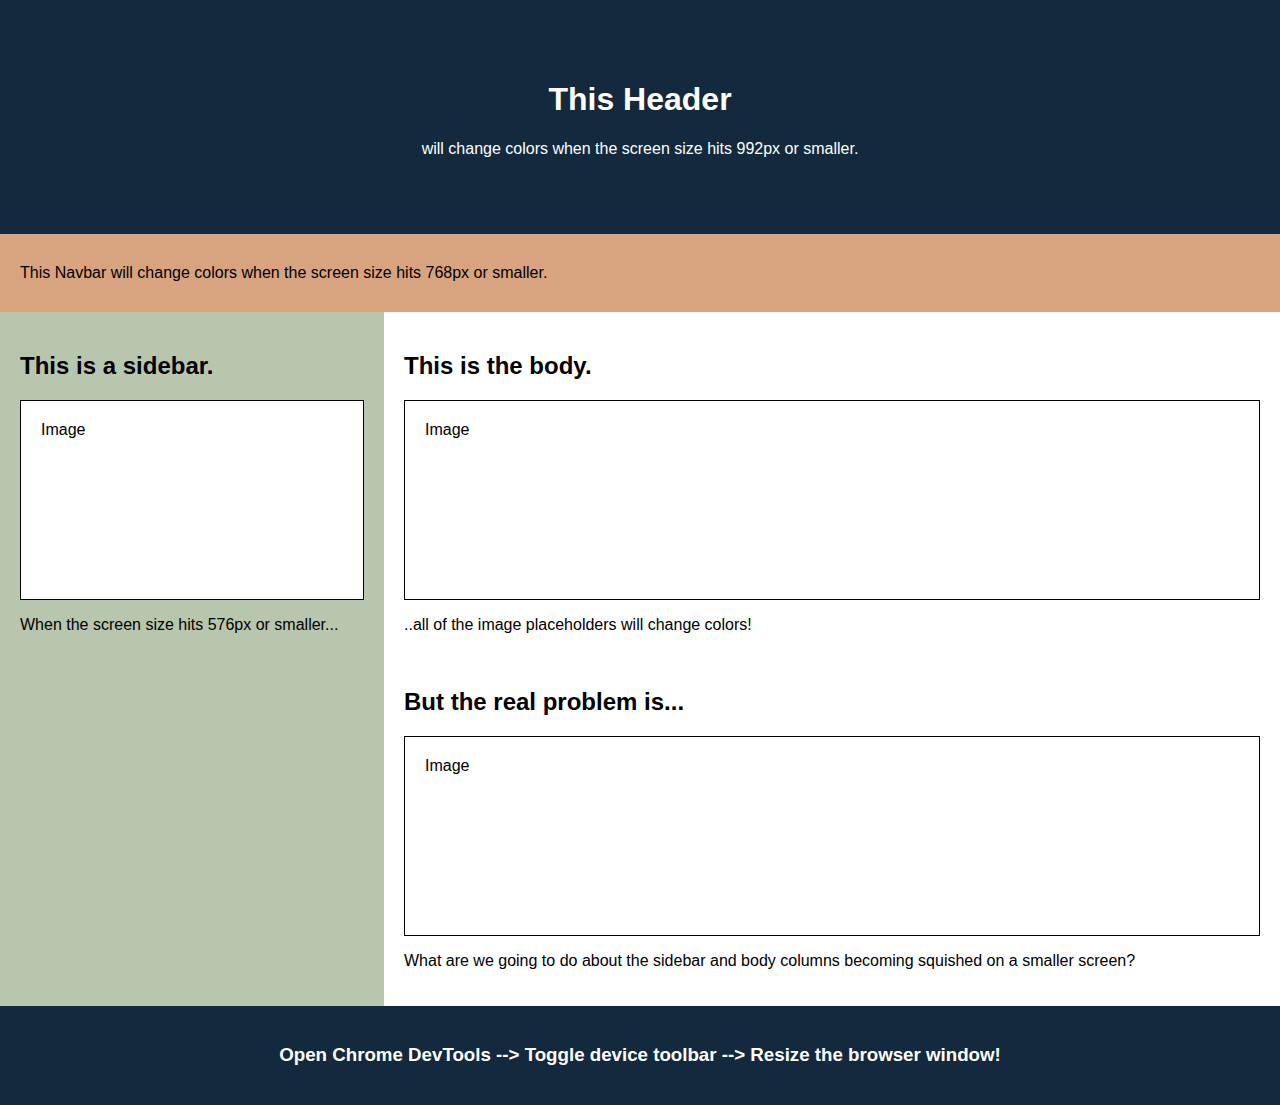
<file: in-class-activities/01-Ins_Media-Query-Screen copy/index.html>
<!DOCTYPE html>
<html>
  <head>
    <title>Media Query for Screen</title>
    <meta charset="UTF-8" />
    <meta name="viewport" content="width=device-width, initial-scale=1" />
    <link rel="stylesheet" type="text/css" href="./assets/css/style.css" />
  </head>
  <body>
    <!-- Header -->
    <header>
      <h1>This Header</h1>
      <p>will change colors when the screen size hits 992px or smaller.</p>
    </header>

    <!-- Navbar -->
    <nav>
      <p>
        This Navbar will change colors when the screen size hits 768px or
        smaller.
      </p>
    </nav>

    <!-- Body -->
    <main>
      <aside>
        <h2>This is a sidebar.</h2>
        <div class="sample-img">Image</div>
        <p>When the screen size hits 576px or smaller...</p>
      </aside>

      <section>
        <h2>This is the body.</h2>
        <div class="sample-img">Image</div>
        <p>..all of the image placeholders will change colors!</p>
        <br />
        <h2>But the real problem is...</h2>
        <div class="sample-img">Image</div>
        <p>
          What are we going to do about the sidebar and body columns becoming
          squished on a smaller screen?
        </p>
      </section>
    </main>

    <!-- Footer -->
    <footer>
      <h3>
        Open Chrome DevTools --> Toggle device toolbar --> Resize the browser
        window!
      </h3>
    </footer>
  </body>
</html>
</file>
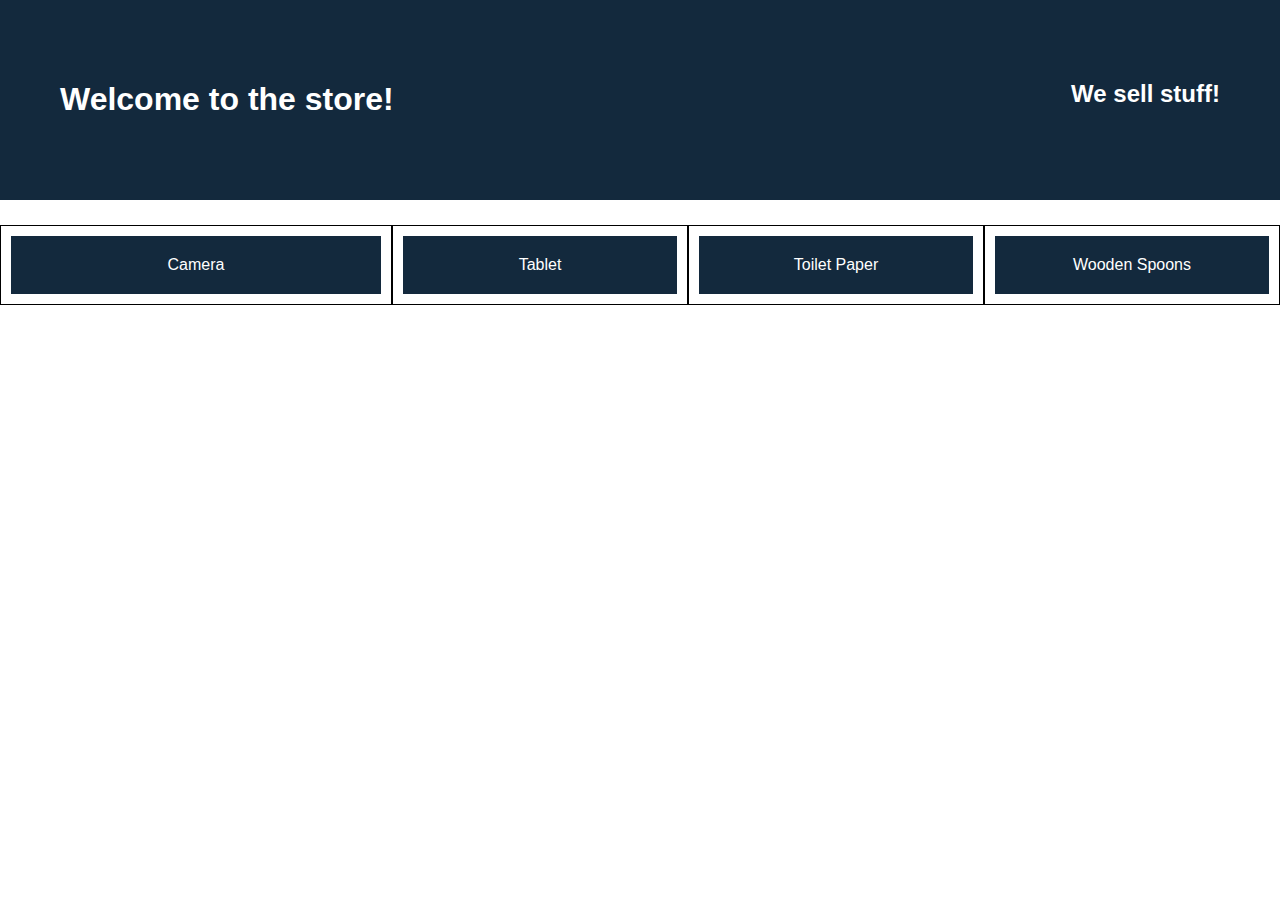
<file: in-class-activities/03-Ins_Flexbox-Layout/index.html>
<!DOCTYPE html>
<html lang="en">

  <head>
    <title>Flexbox</title>
    <meta charset="UTF-8" />
    <meta name="viewport" content="width=device-width, initial-scale=1" />
    <link rel="stylesheet" type="text/css" href="./assets/css/style.css" />
  </head>

  <body>
    <header class="main-header">
      <h1>Welcome to the store!</h1>
      <h2>We sell stuff!</h2>
    </header>

    <main>
      <section class="card camera">
        <header>Camera</header>
      </section>
      <section class="card">
        <header>Tablet</header>
      </section>
      <section class="card">
        <header>Toilet Paper</header>
      </section>
      <section class="card">
        <header>Wooden Spoons</header>
      </section>
    </main>
  </body>

</html>
</file>
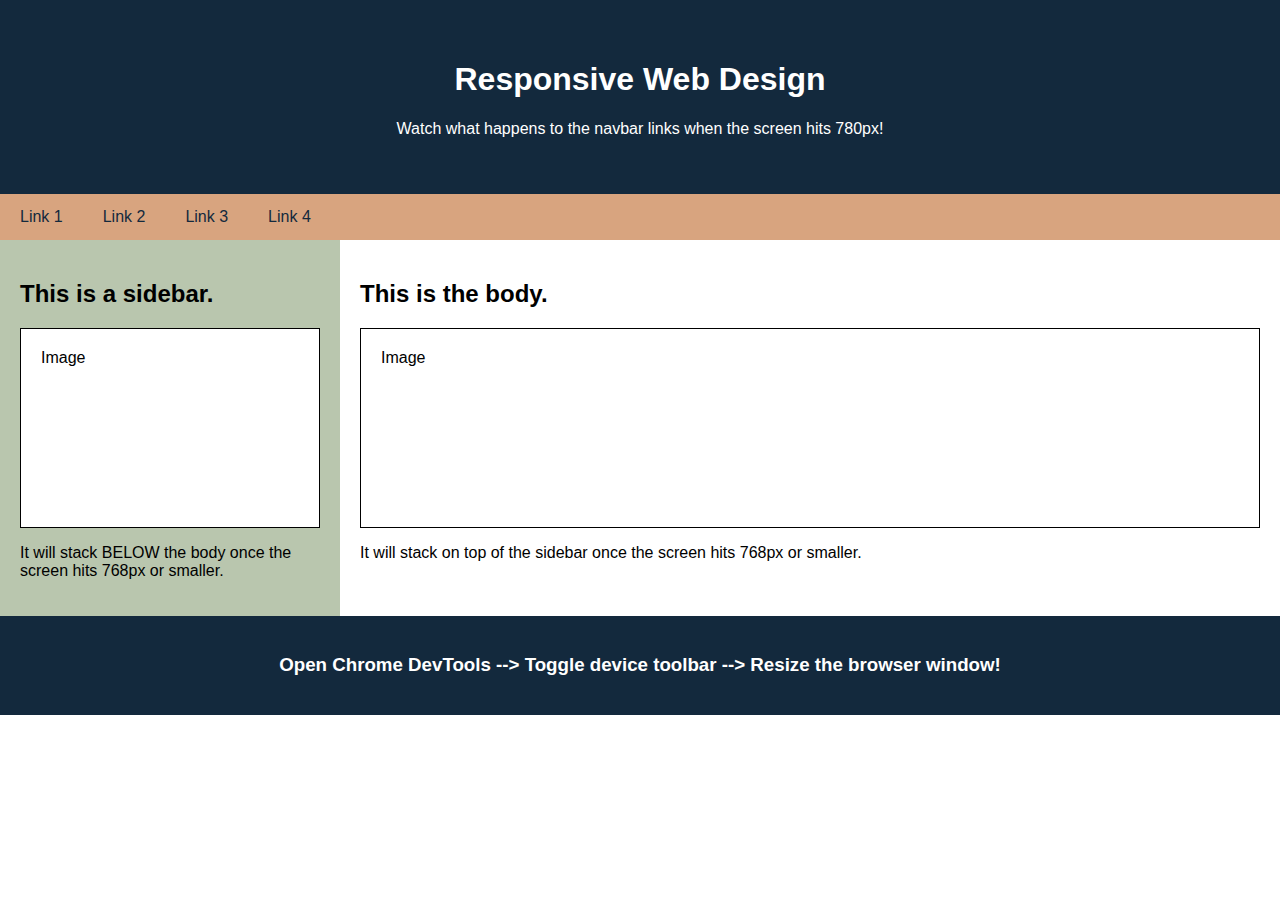
<file: in-class-activities/05-Ins_Responsive-Design/index.html>
<!DOCTYPE html>
<html>
  <head>
    <title>Responsive Web Design</title>
    <meta charset="UTF-8" />
    <meta name="viewport" content="width=device-width, initial-scale=1" />
    <link rel="stylesheet" type="text/css" href="./assets/css/style.css" />
  </head>
  <body>
    <header>
      <h1>Responsive Web Design</h1>
      <p>Watch what happens to the navbar links when the screen hits 780px!</p>
    </header>

    <nav>
      <a href="#">Link 1</a>
      <a href="#">Link 2</a>
      <a href="#">Link 3</a>
      <a href="#">Link 4</a>
    </nav>

    <main>
      <aside>
        <h2>This is a sidebar.</h2>
        <div class="sample-img">Image</div>
        <p>
          It will stack BELOW the body once the screen hits 768px or smaller.
        </p>
      </aside>

      <section>
        <h2>This is the body.</h2>
        <div class="sample-img">Image</div>
        <p>
          It will stack on top of the sidebar once the screen hits 768px or
          smaller.
        </p>
      </section>
    </main>

    <footer>
      <h3>
        Open Chrome DevTools --> Toggle device toolbar --> Resize the browser
        window!
      </h3>
    </footer>
  </body>
</html>
</file>
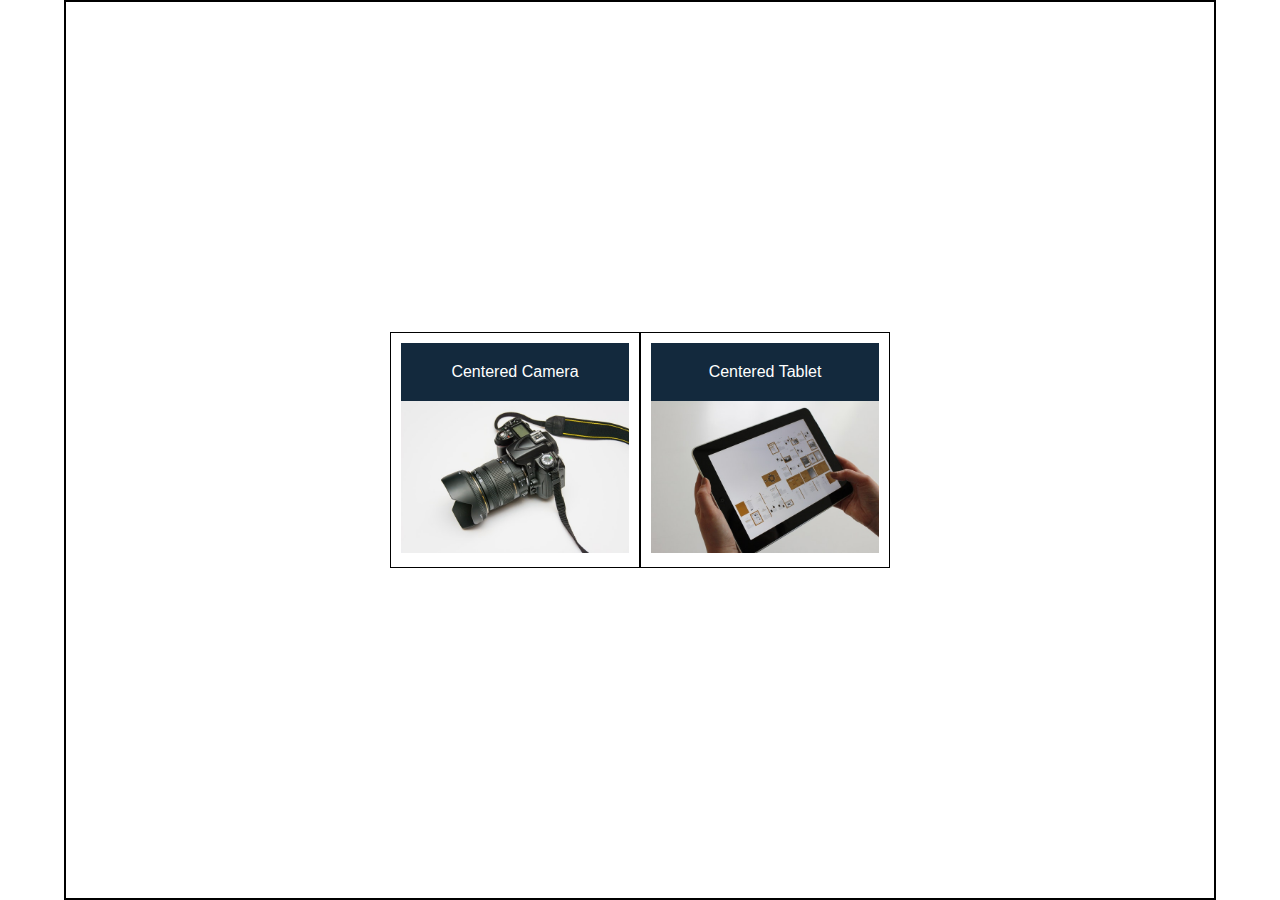
<file: in-class-activities/07-Ins_Flexbox-Placement/index.html>
<!DOCTYPE html>
<html lang="en">

  <head>
    <title>Flexbox Alignment</title>
    <meta charset="UTF-8" />
    <meta name="viewport" content="width=device-width, initial-scale=1" />
    <link rel="stylesheet" type="text/css" href="./assets/css/style.css" />
  </head>

  <body>
    <div class="products">
      <section class="card">
        <header>Centered Camera</header>
        <img src="./assets/images/camera.jpg" alt="camera" />
      </section>
      <section class="card">
        <header>Centered Tablet</header>
        <img src="./assets/images/tablet.jpg" alt="tablet" />
      </section>
    </div>
  </body>

</html>
</file>
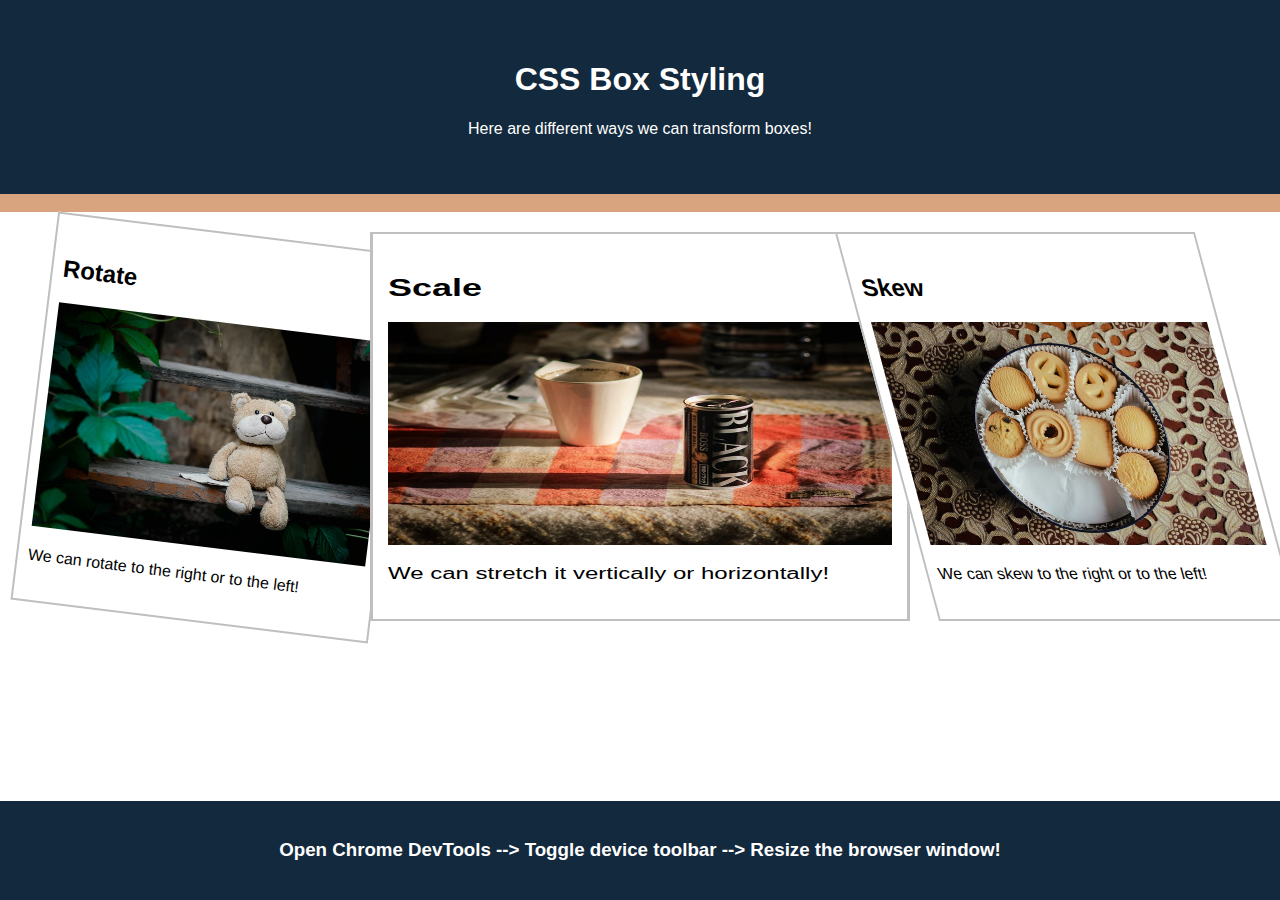
<file: in-class-activities/09-Ins_Box-Styling/index.html>
<!DOCTYPE html>
<html>
  <head>
    <title>CSS Box Styling</title>
    <meta charset="UTF-8" />
    <meta name="viewport" content="width=device-width, initial-scale=1" />
    <link rel="stylesheet" type="text/css" href="./assets/css/style.css" />
  </head>
  <body>
    <header>
      <h1>CSS Box Styling</h1>
      <p>Here are different ways we can transform boxes!</p>
    </header>

    <nav><br /></nav>

    <main>
      <section>
        <div class="photo rotate">
          <h2>Rotate</h2>
          <img
            src="assets/images/teddy-bear.jpg"
            alt="teddy bear rotated to the right"
          />
          <p>
            We can rotate to the right or to the left!
          </p>
        </div>
      </section>

      <section>
        <div class="photo scale">
          <h2>Scale</h2>
          <img
            src="assets/images/canned-coffee.jpg"
            alt="canned coffee stretched horizontally"
          />
          <p>
            We can stretch it vertically or horizontally!
          </p>
        </div>
      </section>

      <section>
        <div class="photo skew">
          <h2>Skew</h2>
          <img
            src="assets/images/cookie-tin.jpg"
            alt="cookie tin skewed to the left"
          />
          <p>
            We can skew to the right or to the left!
          </p>
        </div>
      </section>
    </main>

    <footer>
      <h3>
        Open Chrome DevTools --> Toggle device toolbar --> Resize the browser
        window!
      </h3>
    </footer>
  </body>
</html>
</file>
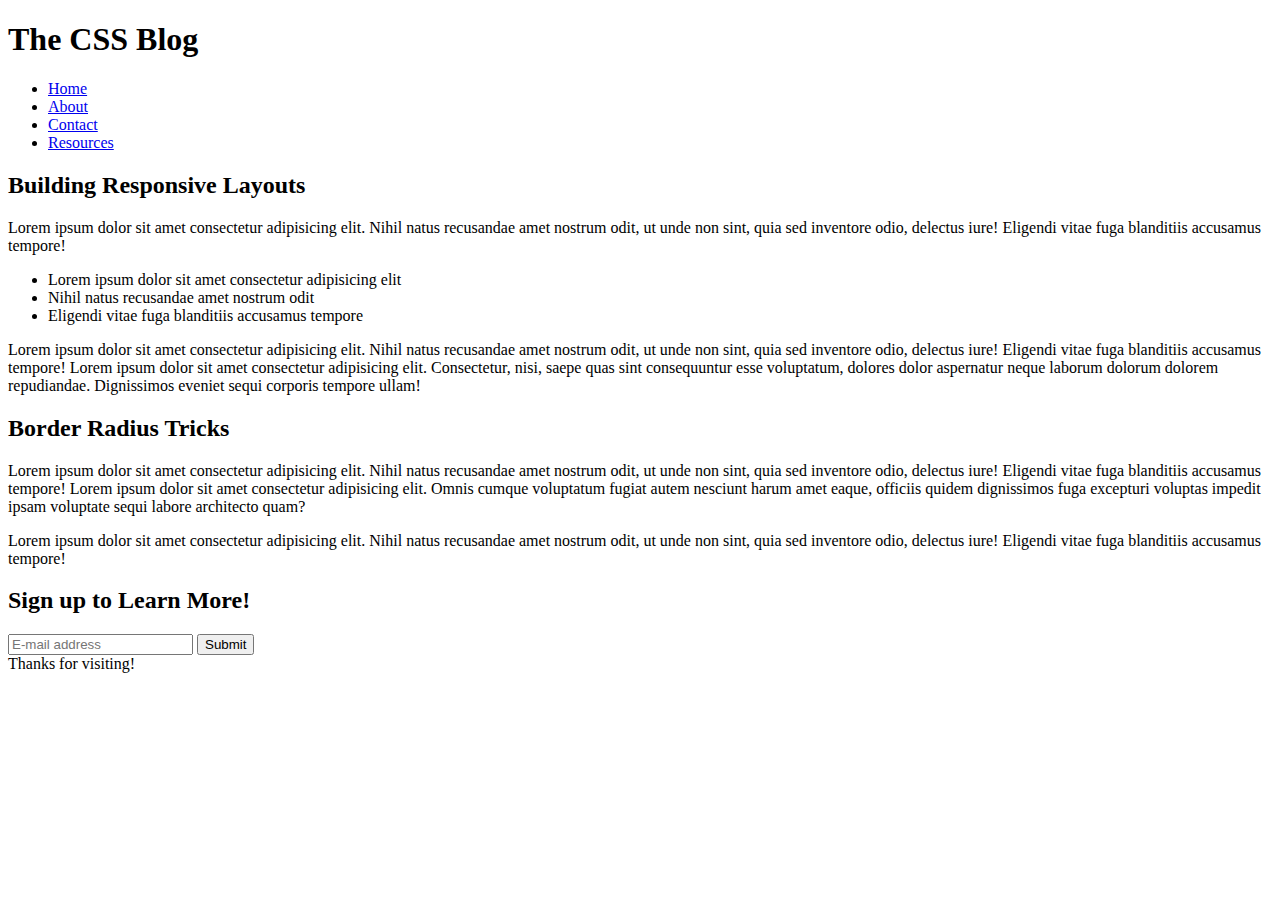
<file: in-class-activities/11-Ins_CSS-Resets/index.html>
<!DOCTYPE html>
<html lang="en">

<head>
  <meta charset="UTF-8" />
  <meta name="viewport" content="width=device-width, initial-scale=1.0" />
  <title>CSS Resets</title>
  <!-- <link rel="stylesheet" href="./assets/css/reset.css" /> -->
</head>

<body>
  <header>
    <h1>The CSS Blog</h1>
    <nav>
      <ul>
        <li><a href="#">Home</a></li>
        <li><a href="#">About</a></li>
        <li><a href="#">Contact</a></li>
        <li><a href="#">Resources</a></li>
      </ul>
    </nav>
  </header>

  <main>
    <section>
      <article>
        <h2>Building Responsive Layouts</h2>
        <div>
          <p>Lorem ipsum dolor sit amet consectetur adipisicing elit. Nihil natus recusandae amet nostrum odit, ut unde non sint, quia sed inventore odio, delectus iure! Eligendi vitae fuga blanditiis accusamus tempore!</p>
          <ul>
            <li>Lorem ipsum dolor sit amet consectetur adipisicing elit</li>
            <li>Nihil natus recusandae amet nostrum odit</li>
            <li>Eligendi vitae fuga blanditiis accusamus tempore</li>
          </ul>
          <p>Lorem ipsum dolor sit amet consectetur adipisicing elit. Nihil natus recusandae amet nostrum odit, ut unde non sint, quia sed inventore odio, delectus iure! Eligendi vitae fuga blanditiis accusamus tempore! Lorem ipsum dolor sit amet consectetur adipisicing elit. Consectetur, nisi, saepe quas sint consequuntur esse voluptatum, dolores dolor aspernatur neque laborum dolorum dolorem repudiandae. Dignissimos eveniet sequi corporis tempore ullam!</p>
        </div>
      </article>
      <article>
        <h2>Border Radius Tricks</h2>
        <div>
          <p>Lorem ipsum dolor sit amet consectetur adipisicing elit. Nihil natus recusandae amet nostrum odit, ut unde non sint, quia sed inventore odio, delectus iure! Eligendi vitae fuga blanditiis accusamus tempore! Lorem ipsum dolor sit amet consectetur adipisicing elit. Omnis cumque voluptatum fugiat autem nesciunt harum amet eaque, officiis quidem dignissimos fuga excepturi voluptas impedit ipsam voluptate sequi labore architecto quam?</p>
          <p>Lorem ipsum dolor sit amet consectetur adipisicing elit. Nihil natus recusandae amet nostrum odit, ut unde non sint, quia sed inventore odio, delectus iure! Eligendi vitae fuga blanditiis accusamus tempore!</p>
        </div>
      </article>
    </section>
    <aside>
      <h2>Sign up to Learn More!</h2>
      <form>
        <input type="text" placeholder="E-mail address" />
        <button>Submit</button>
      </form>
    </aside>
  </main>

  <footer>
    <span>Thanks for visiting!</span>
  </footer>
</body>

</html>
</file>
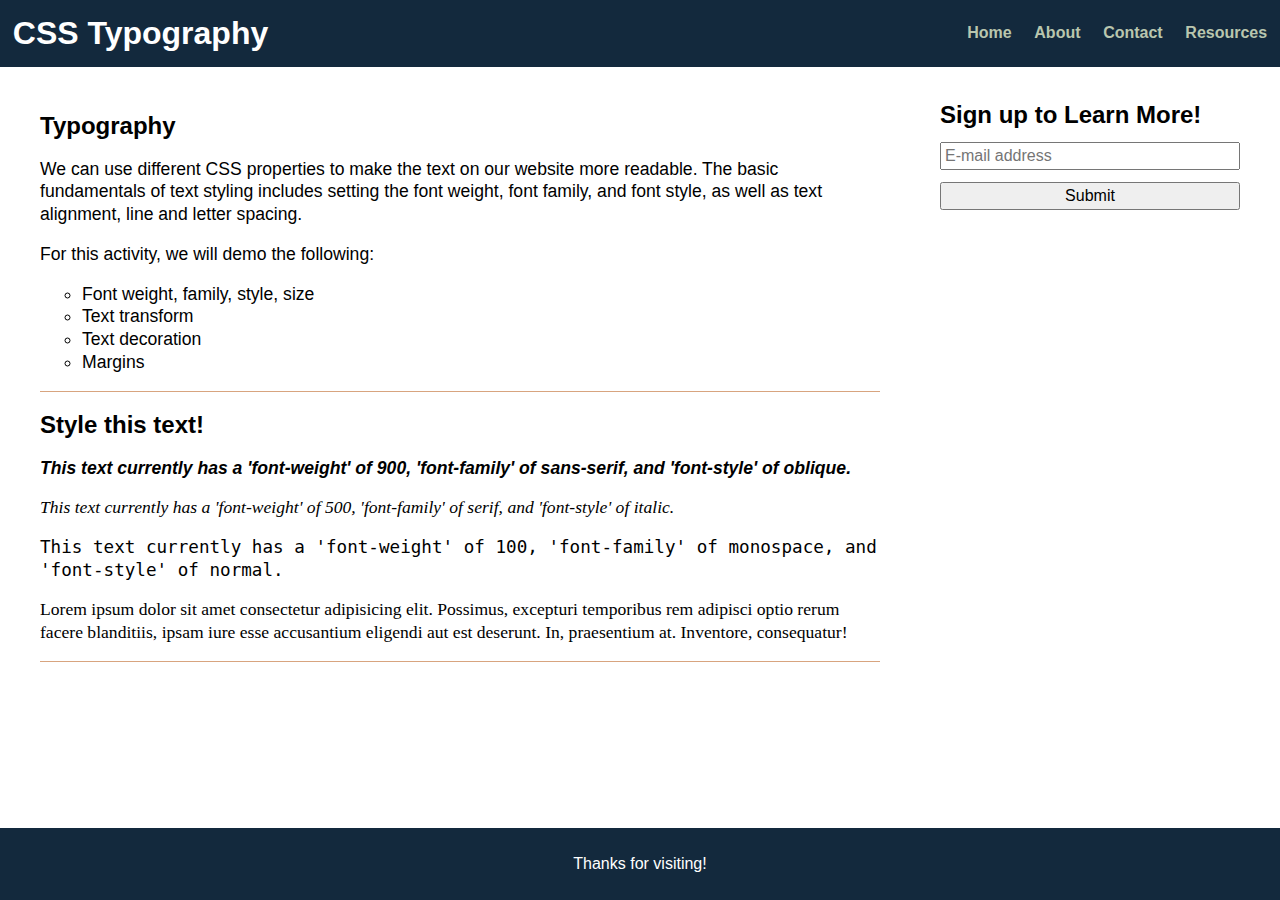
<file: in-class-activities/13-Ins_Typography/index.html>
<!DOCTYPE html>
<html lang="en">
  <head>
    <meta charset="UTF-8" />
    <meta name="viewport" content="width=device-width, initial-scale=1.0" />
    <title>CSS Typography</title>
    <link rel="stylesheet" href="./assets/css/reset.css" />
    <link rel="stylesheet" href="./assets/css/style.css" />
  </head>

  <body>
    <header>
      <h1>CSS Typography</h1>
      <nav>
        <ul>
          <li><a href="#">Home</a></li>
          <li><a href="#">About</a></li>
          <li><a href="#">Contact</a></li>
          <li><a href="#">Resources</a></li>
        </ul>
      </nav>
    </header>

    <main>
      <section>
        <article>
          <h2>Typography</h2>
          <div>
            <p>
              We can use different CSS properties to make the text on our
              website more readable. The basic fundamentals of text styling
              includes setting the font weight, font family, and font style, as
              well as text alignment, line and letter spacing.
            </p>
            <p>For this activity, we will demo the following:</p>
            <ul>
              <li>Font weight, family, style, size</li>
              <li>Text transform</li>
              <li>Text decoration</li>
              <li>Margins</li>
            </ul>
          </div>
        </article>
        <article>
          <h2>Style this text!</h2>
          <div>
            <p class="one">
              This text currently has a 'font-weight' of 900, 'font-family' of
              sans-serif, and 'font-style' of oblique.
            </p>
            <p class="two">
              This text currently has a 'font-weight' of 500, 'font-family' of
              serif, and 'font-style' of italic.
            </p>
            <p class="three">
              This text currently has a 'font-weight' of 100, 'font-family' of
              monospace, and 'font-style' of normal.
            </p>
            <p class="four">
              Lorem ipsum dolor sit amet consectetur adipisicing elit. Possimus,
              excepturi temporibus rem adipisci optio rerum facere blanditiis,
              ipsam iure esse accusantium eligendi aut est deserunt. In,
              praesentium at. Inventore, consequatur!
            </p>
          </div>
        </article>
      </section>
      <aside>
        <h2>Sign up to Learn More!</h2>
        <form>
          <input type="text" placeholder="E-mail address" />
          <button>Submit</button>
        </form>
      </aside>
    </main>

    <footer>
      <span>Thanks for visiting!</span>
    </footer>
  </body>
</html>
</file>
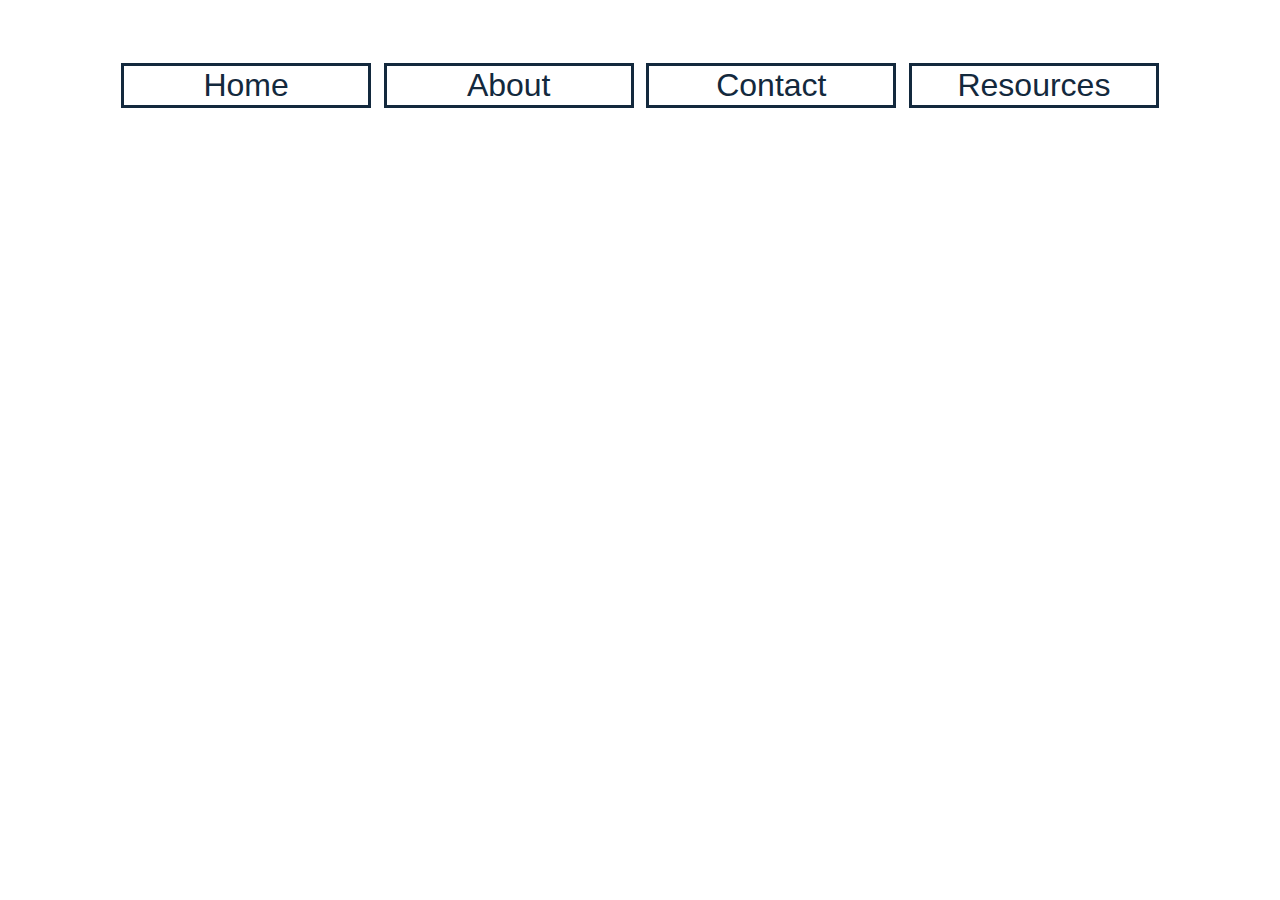
<file: in-class-activities/15-Ins_Pseudo-Classes/index.html>
<!DOCTYPE html>
<html lang="en">

<head>
  <meta charset="UTF-8" />
  <meta name="viewport" content="width=device-width, initial-scale=1.0" />
  <title>CSS Pseudo-Classes</title>
  <link rel="stylesheet" href="./assets/css/style.css" />
</head>

<body>
  <nav>
    <button>Home</button>
    <button>About</button>
    <button>Contact</button>
    <button>Resources</button>
  </nav>
</body>

</html>
</file>
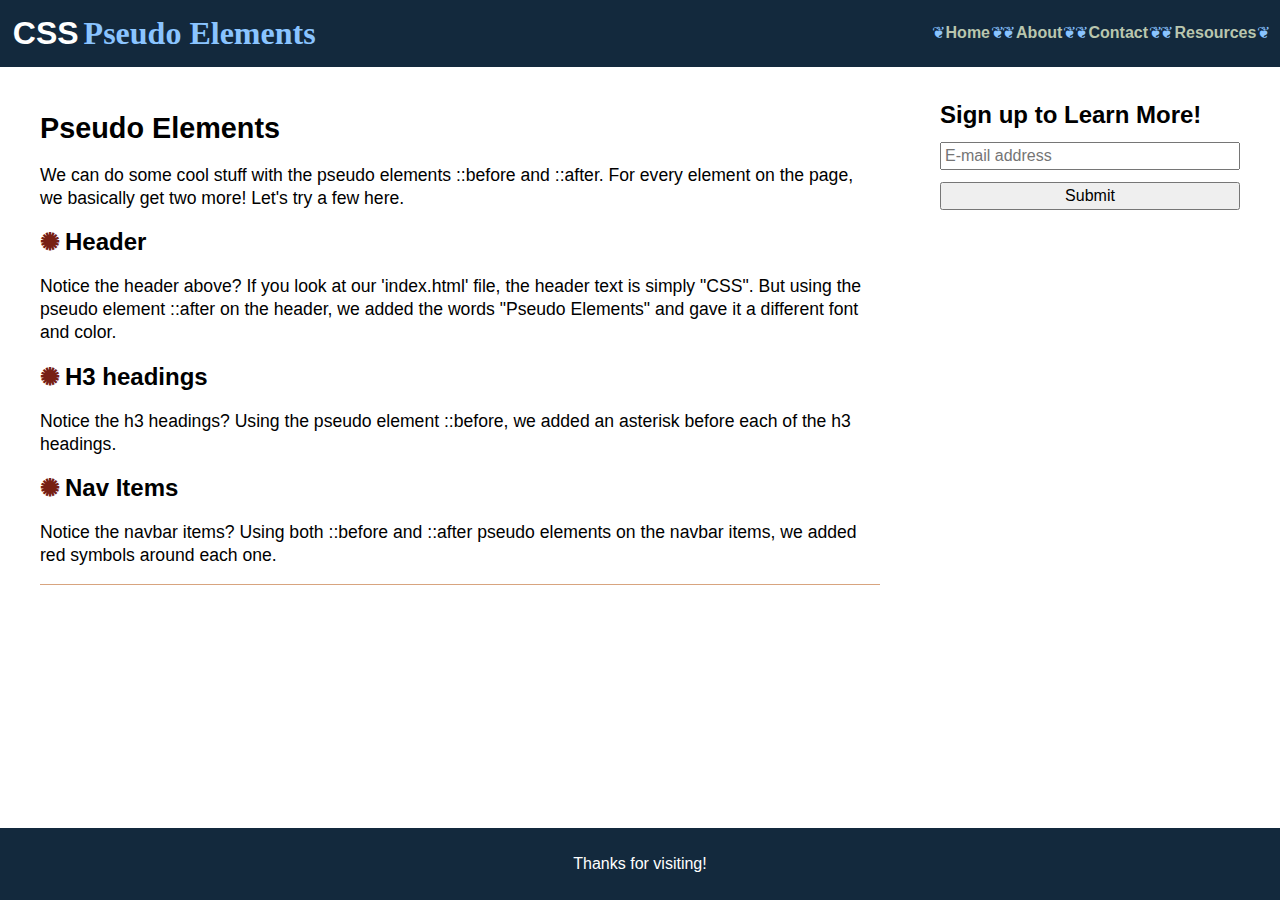
<file: in-class-activities/17-Ins_Pseudo-Elements/index.html>
<!DOCTYPE html>
<html lang="en">
  <head>
    <meta charset="UTF-8" />
    <meta name="viewport" content="width=device-width, initial-scale=1.0" />
    <title>CSS Pseudo Elements</title>
    <link rel="stylesheet" href="./assets/css/reset.css" />
    <link rel="stylesheet" href="./assets/css/style.css" />
  </head>

  <body>
    <header>
      <h1>CSS</h1>
      <nav>
        <ul>
          <li><a href="#">Home</a></li>
          <li><a href="#">About</a></li>
          <li><a href="#">Contact</a></li>
          <li><a href="#">Resources</a></li>
        </ul>
      </nav>
    </header>

    <main>
      <section>
        <article>
          <h2>Pseudo Elements</h2>
          <div>
            <p>
              We can do some cool stuff with the pseudo elements ::before and
              ::after. For every element on the page, we basically get two more!
              Let's try a few here.
            </p>
            <h3>Header</h3>
            <p>
              Notice the header above? If you look at our 'index.html' file, the
              header text is simply "CSS". But using the pseudo element ::after
              on the header, we added the words "Pseudo Elements" and gave it a
              different font and color.
            </p>
            <h3>H3 headings</h3>
            <p>
              Notice the h3 headings? Using the pseudo element ::before, we added
              an asterisk before each of the h3 headings.
            </p>
            <h3>Nav Items</h3>
            <p>
              Notice the navbar items? Using both ::before and ::after pseudo
              elements on the navbar items, we added red symbols around each
              one.
            </p>
          </div>
        </article>
      </section>
      <aside>
        <h2>Sign up to Learn More!</h2>
        <form>
          <input type="text" placeholder="E-mail address" />
          <button>Submit</button>
        </form>
      </aside>
    </main>

    <footer>
      <span>Thanks for visiting!</span>
    </footer>
  </body>
</html>
</file>
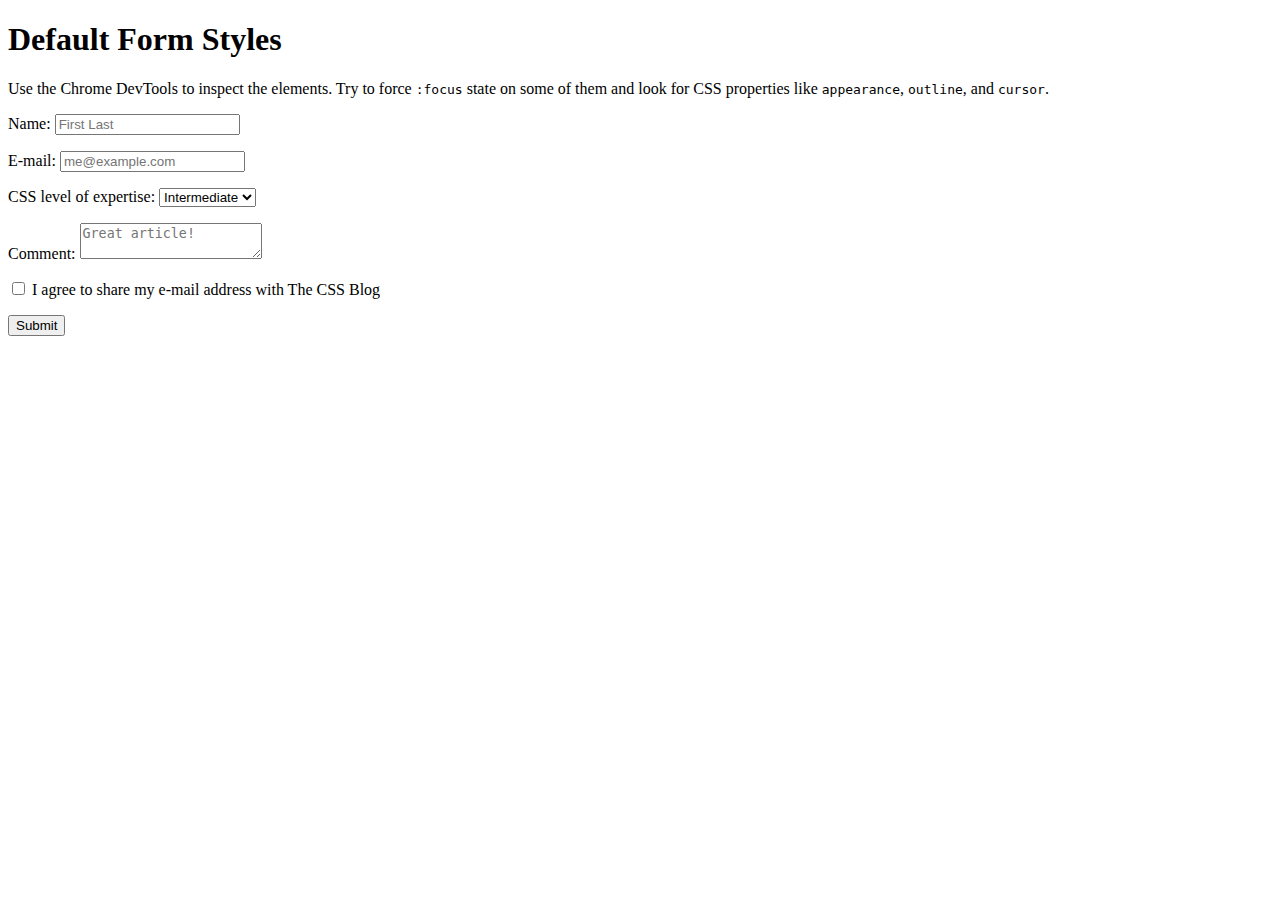
<file: in-class-activities/19-Ins_Form-Styles/index.html>
<!DOCTYPE html>
<html lang="en">

<head>
  <meta charset="UTF-8" />
  <meta name="viewport" content="width=device-width, initial-scale=1.0" />
  <title>Default Form Styles</title>
</head>

<body>
  <form>
    <h1>Default Form Styles</h1>
    <p>
      Use the Chrome DevTools to inspect the elements. Try to force <code>:focus</code> state on some of them and look for CSS properties like <code>appearance</code>, <code>outline</code>, and <code>cursor</code>.
    </p>
    <p>
      <label for="username">Name:</label>
      <!-- This element has a CSS declaration of `cursor: text` -->
      <input id="username" type="text" placeholder="First Last" />
    </p>
    <p>
      <label  for="email">E-mail:</label>
      <input id="email" type="text" placeholder="me@example.com" />
    </p>
    <p>
      <label for="expertise">CSS level of expertise:</label>
      <!-- This element has a CSS declaration of `appearance: menulist` -->
      <select id="expertise">
        <option>Beginner</option>
        <option selected>Intermediate</option>
        <option>Advanced</option>
      </select>
    </p>
    <p>
      <label for="comment">Comment:</label>
      <textarea id="comment" placeholder="Great article!"></textarea>
    </p>
    <p>
      <input class="checkbox" id="agreement" type="checkbox" />
      <label for="agreement">I agree to share my e-mail address with The CSS Blog</label>
    </p>
    <p>
      <!-- When this element is in a :focus state, the CSS `outline` property is applied -->
      <button>Submit</button>
    </p>
  </form>
</body>

</html>
</file>
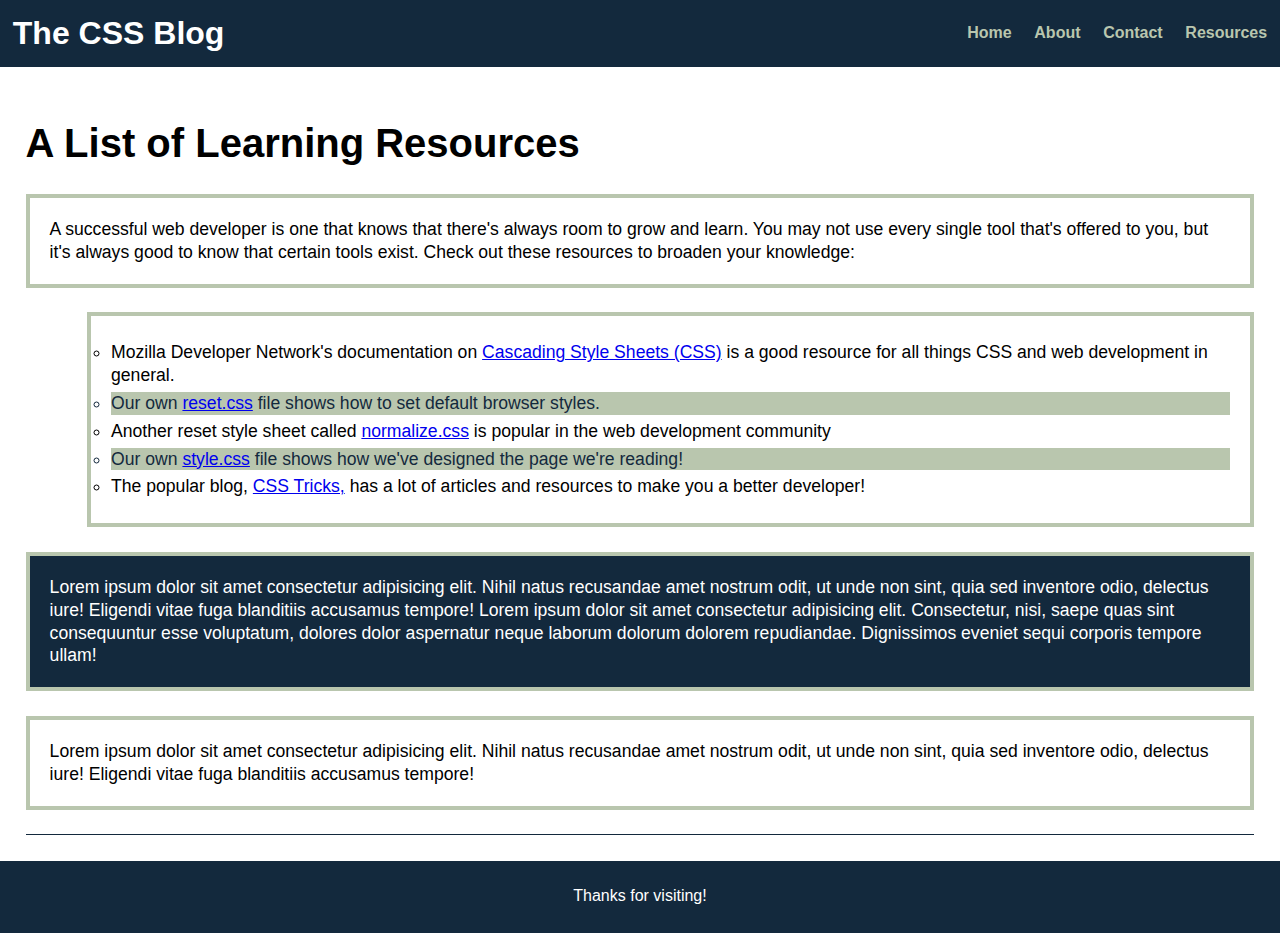
<file: in-class-activities/23-Ins_CSS-Selectors/index.html>
<!DOCTYPE html>
<html lang="en">

<head>
  <meta charset="UTF-8" />
  <meta name="viewport" content="width=device-width, initial-scale=1.0" />
  <title>Advanced Selectors with CSS</title>
  <link rel="stylesheet" href="./assets/css/reset.css" />
  <link rel="stylesheet" href="./assets/css/style.css" />
</head>

<body>
  <header>
    <h1>The CSS Blog</h1>
    <nav>
      <ul>
        <li><a href="#">Home</a></li>
        <li><a href="#">About</a></li>
        <li><a href="#">Contact</a></li>
        <li><a href="#">Resources</a></li>
      </ul>
    </nav>
  </header>

  <main>
    <section>
      <article>
        <h2>A List of Learning Resources</h2>
        <div>
          <p>A successful web developer is one that knows that there's always room to grow and learn. You may not use
            every single tool that's offered to you, but it's always good to know that certain tools exist. Check out
            these resources to broaden your knowledge:</p>
          <ul>
            <li>
              Mozilla Developer Network's documentation on <a
                href="https://developer.mozilla.org/en-US/docs/Web/CSS">Cascading Style Sheets (CSS)</a> is a good
              resource for all things CSS and web development in general.
            </li>
            <li>Our own <a href="./assets/css/reset.css">reset.css</a> file shows how to set default browser styles.
            </li>
            <li>Another reset style sheet called
              <a href="https://necolas.github.io/normalize.css/8.0.1/normalize.css">normalize.css</a> is popular in the
              web development community</li>
            <li>Our own <a href="./assets/css/style.css">style.css</a> file shows how we've designed the page we're
              reading!
            </li>

            <li>The popular blog, <a href="https://css-tricks.com/">CSS Tricks,</a> has a lot of articles and resources
              to make you a better developer!
            </li>

          </ul>
          <p>Lorem ipsum dolor sit amet consectetur adipisicing elit. Nihil natus recusandae amet nostrum odit, ut unde
            non sint, quia sed inventore odio, delectus iure! Eligendi vitae fuga blanditiis accusamus tempore! Lorem
            ipsum dolor sit amet consectetur adipisicing elit. Consectetur, nisi, saepe quas sint consequuntur esse
            voluptatum, dolores dolor aspernatur neque laborum dolorum dolorem repudiandae. Dignissimos eveniet sequi
            corporis tempore ullam!</p>
          <p>Lorem ipsum dolor sit amet consectetur adipisicing elit. Nihil natus recusandae amet nostrum odit, ut unde
            non sint, quia sed inventore odio, delectus iure! Eligendi vitae fuga blanditiis accusamus tempore!</p>
        </div>
      </article>
    </section>
  </main>

  <footer>
    <span>Thanks for visiting!</span>
  </footer>
</body>

</html>
</file>
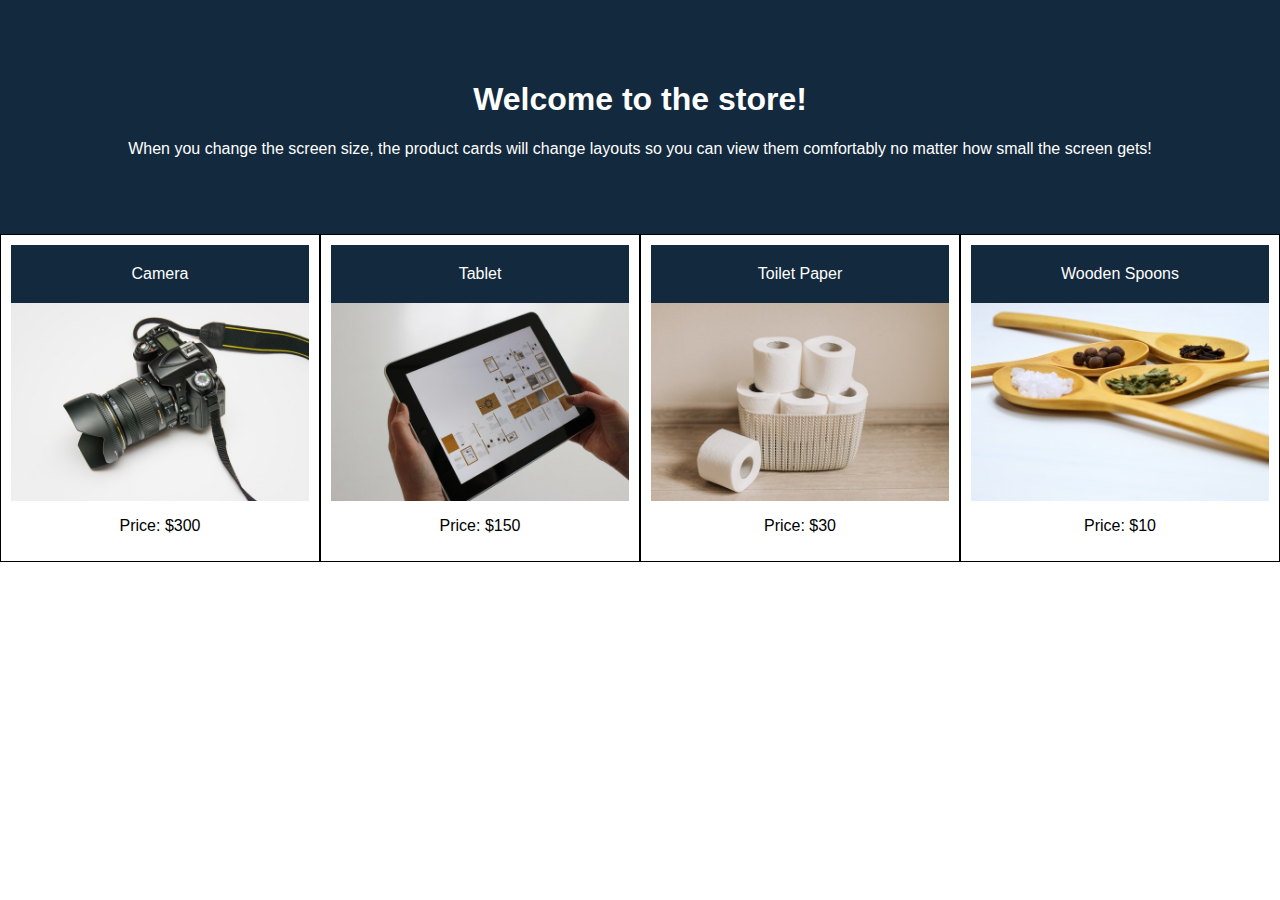
<file: in-class-activities/02-Stu_Media-Query-Screen/Unsolved/index.html>
<!DOCTYPE html>
<html>
  <head>
    <title>Media Query for Screen</title>
    <meta charset="UTF-8" />
    <meta name="viewport" content="width=device-width, initial-scale=1" />
    <link rel="stylesheet" type="text/css" href="./assets/css/style.css" />
  </head>
  <body>
    <header>
      <h1>Welcome to the store!</h1>
      <p>
        When you change the screen size, the product cards will change layouts
        so you can view them comfortably no matter how small the screen gets!
      </p>
    </header>

    <main>
      <section class="card">
        <header>Camera</header>
        <img src="./assets/images/camera.jpg" alt="black camera" />
        <p>Price: $300</p>
      </section>
      <section class="card">
        <header>Tablet</header>
        <img src="./assets/images/tablet.jpg" alt="tablet held in hands" />
        <p>Price: $150</p>
      </section>
      <section class="card">
        <header>Toilet Paper</header>
        <img
          src="./assets/images/toilet-paper.jpg"
          alt="rolls of toilet paper in a basket"
        />
        <p>Price: $30</p>
      </section>
      <section class="card">
        <header>Wooden Spoons</header>
        <img
          src="./assets/images/wooden-spoons.jpg"
          alt="4 wooden spoons with different seasonings"
        />
        <p>Price: $10</p>
      </section>
    </main>
  </body>
</html>
</file>
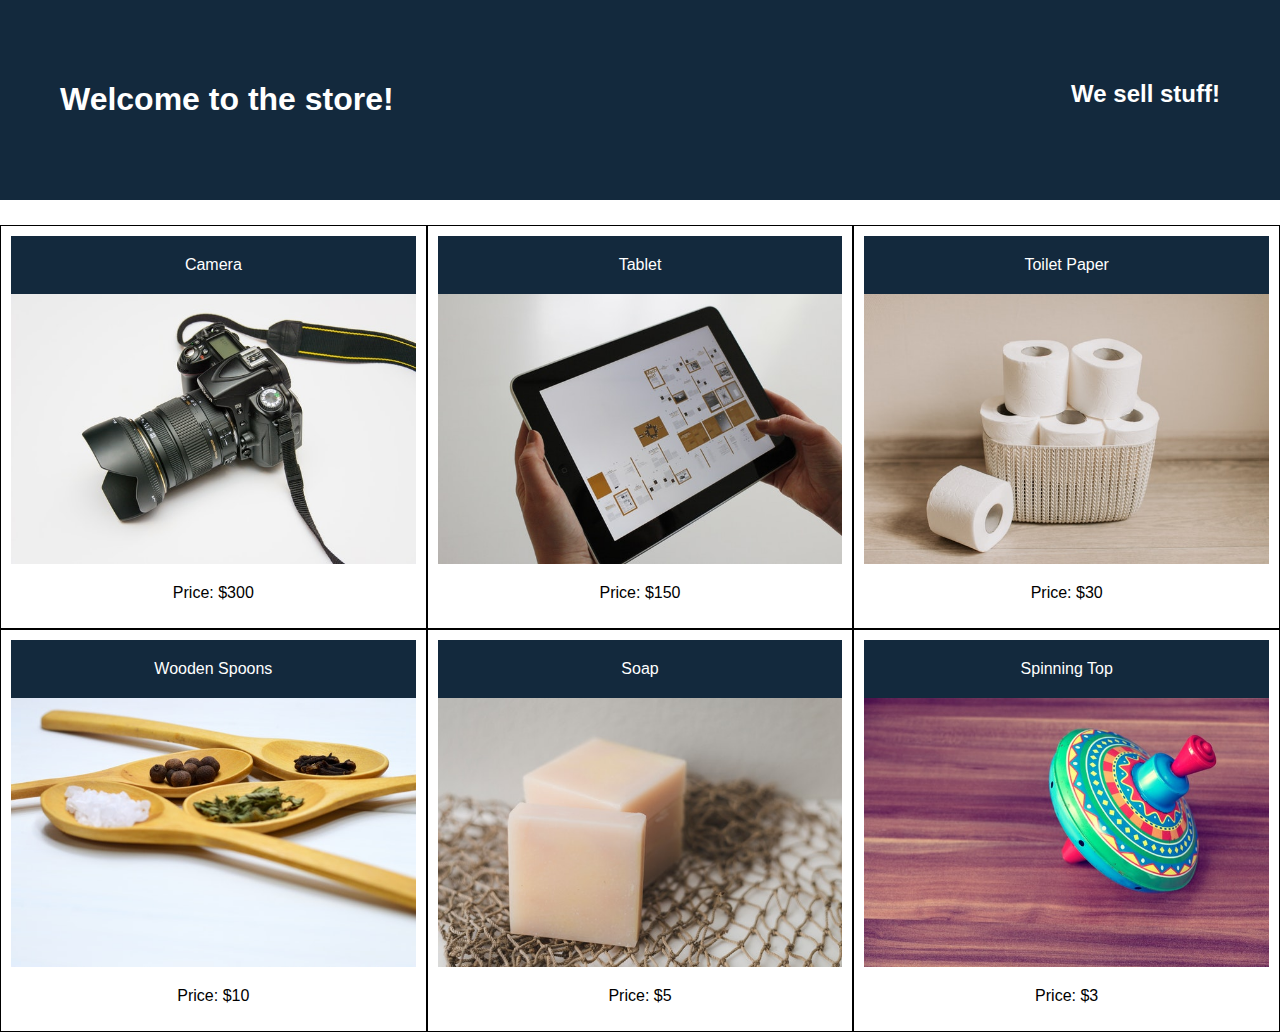
<file: in-class-activities/04-Stu_Flexbox-Layout/Unsolved/index.html>
<!DOCTYPE html>
<html lang="en">

  <head>
    <title>Flexbox</title>
    <meta charset="UTF-8" />
    <meta name="viewport" content="width=device-width, initial-scale=1" />
    <link rel="stylesheet" type="text/css" href="./assets/css/style.css" />
  </head>

  <body>
    <header class="main-header">
      <h1>Welcome to the store!</h1>
      <h2>We sell stuff!</h2>
    </header>

    <main>
      <section class="card">
        <header>Camera</header>
        <img src="./assets/images/camera.jpg" alt="camera" />
        <p>Price: $300</p>
      </section>
      <section class="card">
        <header>Tablet</header>
        <img src="./assets/images/tablet.jpg" alt="tablet" />
        <p>Price: $150</p>
      </section>
      <section class="card">
        <header>Toilet Paper</header>
        <img src="./assets/images/toilet-paper.jpg" alt="toilet paper" />
        <p>Price: $30</p>
      </section>
      <section class="card">
        <header>Wooden Spoons</header>
        <img src="./assets/images/wooden-spoons.jpg" alt="wooden spoons" />
        <p>Price: $10</p>
      </section>
      <section class="card">
        <header>Soap</header>
        <img src="./assets/images/soap.jpg" alt="soap" />
        <p>Price: $5</p>
      </section>
      <section class="card">
        <header>Spinning Top</header>
        <img src="./assets/images/spinning-top.jpg" alt="spinning top" />
        <p>Price: $3</p>
      </section>
    </main>
  </body>

</html>
</file>
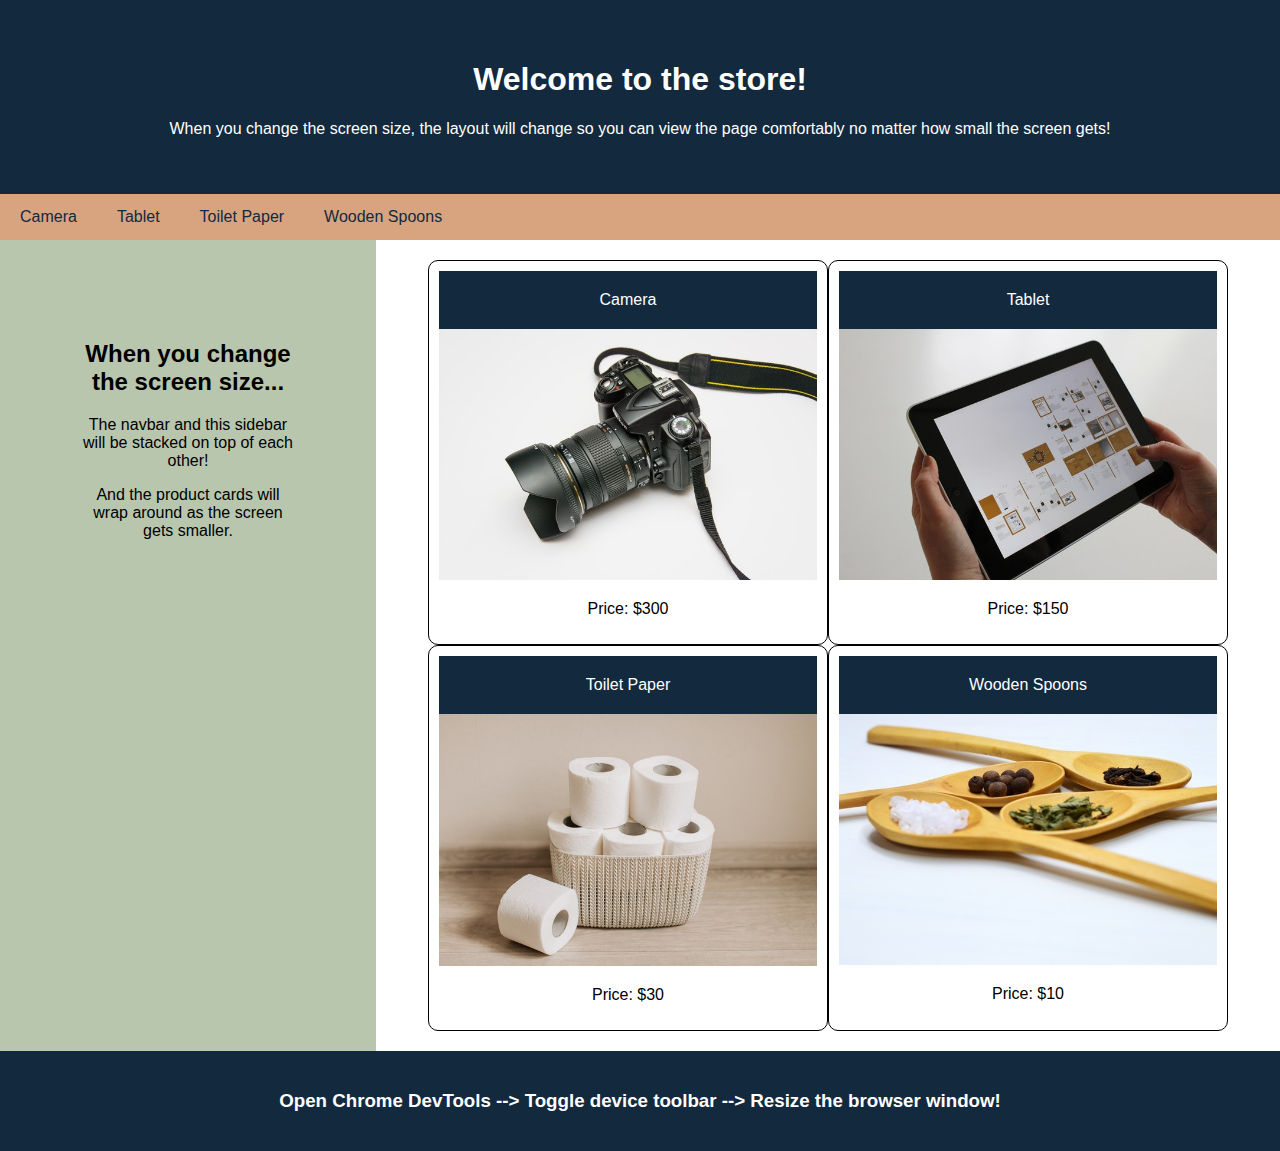
<file: in-class-activities/06-Stu_Responsive-Design/Unsolved/index.html>
<!DOCTYPE html>
<html>
  <head>
    <title>Responsive Web Design</title>
    <meta charset="UTF-8" />
    <meta name="viewport" content="width=device-width, initial-scale=1" />
    <link rel="stylesheet" type="text/css" href="./assets/css/style.css" />
  </head>
  <body>
    <!-- Header -->
    <header>
      <h1>Welcome to the store!</h1>
      <p>
        When you change the screen size, the layout will change so you can view
        the page comfortably no matter how small the screen gets!
      </p>
    </header>

    <!-- Navbar -->
    <nav>
      <a href="#">Camera</a>
      <a href="#">Tablet</a>
      <a href="#">Toilet Paper</a>
      <a href="#">Wooden Spoons</a>
    </nav>

    <!-- Body -->
    <main>
      <!-- Sidebar -->
      <aside>
        <h2>When you change the screen size...</h2>
        <p>The navbar and this sidebar will be stacked on top of each other!</p>
        <p>
          And the product cards will wrap around as the screen gets smaller.
        </p>
      </aside>
      <!-- Product Cards -->
      <div class="products">
        <section class="card">
          <header>Camera</header>
          <img src="./assets/images/camera.jpg" alt="black camera" />
          <p>Price: $300</p>
        </section>
        <section class="card">
          <header>Tablet</header>
          <img src="./assets/images/tablet.jpg" alt="tablet held in hands" />
          <p>Price: $150</p>
        </section>
        <section class="card">
          <header>Toilet Paper</header>
          <img
            src="./assets/images/toilet-paper.jpg"
            alt="rolls of toilet paper in a basket"
          />
          <p>Price: $30</p>
        </section>
        <section class="card">
          <header>Wooden Spoons</header>
          <img
            src="./assets/images/wooden-spoons.jpg"
            alt="4 wooden spoons with different seasonings"
          />
          <p>Price: $10</p>
        </section>
      </div>
    </main>

    <!-- Footer -->
    <footer>
      <h3>
        Open Chrome DevTools --> Toggle device toolbar --> Resize the browser
        window!
      </h3>
    </footer>
  </body>
</html>
</file>
<file: in-class-activities/01-Ins_Media-Query-Screen copy/assets/css/style.css>
* {
  box-sizing: border-box;
}

body {
  font-family: Arial;
  margin: 0;
}

header {
  padding: 60px;
  text-align: center;
  background: #13293d;
  color: #fff;
}

nav {
  display: flex;
  background-color: #d8a47f;
}

nav p {
  padding: 14px 20px;
  text-decoration: none;
}

main {
  display: flex;
}

aside {
  flex: 30%;
  background-color: #b9c6ae;
  padding: 20px;
  flex-wrap: wrap;
}

section {
  flex: 70%;
  background-color: #fff;
  padding: 20px;
}

footer {
  padding: 20px;
  text-align: center;
  background: #13293d;
  color: #fff;
}

/* Image Placeholders */
.sample-img {
  background-color: #fff;
  width: 100%;
  padding: 20px;
  height: 200px;
  border: 1px solid black;
}

/* When using `max-width` as the breakpoint, you must go from widest to narrowest to avoid conflict */

/* Tablets - header changes color */
@media screen and (max-width: 992px) {
  header {
    background: #772014;
  }
}

/* Large smartphones - navbar changes color */
@media screen and (max-width: 768px) {
  nav {
    background-color: #bb8588;
  }
}

/* Small smartphones - image placeholders change color */
@media screen and (max-width: 576px) {
  .sample-img {
    background-color: #8ac4ff;
  }
}
</file>
<file: in-class-activities/03-Ins_Flexbox-Layout/assets/css/style.css>
* {
  box-sizing: border-box;
}

body {
  font-family: Arial;
  margin: 0;
}

main {
  /* Turns this element into a flexbox */
  display: flex;
  /* Forces elements to the next line if they don't fit */
  flex-wrap: wrap;
  margin-top: 2%;
}

.main-header {
  display: flex;
  /* Defines how to distribute the empty space between child elements */
  justify-content: space-between;
  padding: 60px;
  background: #13293d;
  color: #fff;
}

.card {
  /* A flex-basis of 200px sets the starting width */
  /* A flex-grow value of 1 allows the elements to evenly grow to fill the remaining space */
  flex: 1 0 200px;
  padding: 10px;
  text-align: center;
  border-style: solid;
  border-width: 1px;
}

.card header {
  padding: 20px;
  background: #13293d;
  color: #fff;
}

.card.camera {
  /* With a flex-grow value of 2, this element grows twice as wide as others */
  /* The second value, flex-shrink, defines how the element will shrink if it can't fit */
  flex: 2 1 200px;
}
</file>
<file: in-class-activities/05-Ins_Responsive-Design/assets/css/style.css>
* {
  box-sizing: border-box;
}

body {
  font-family: Arial;
  margin: 0;
}

header {
  padding: 40px;
  text-align: center;
  background: #13293d;
  color: #fff;
}

nav {
  display: flex;
  background-color: #d8a47f;
}

nav a {
  color: #13293d;
  padding: 14px 20px;
  text-decoration: none;
  text-align: center;
}

main {
  display: flex;
  flex-wrap: wrap;
}

aside {
  flex: 1;
  background-color: #b9c6ae;
  padding: 20px;
}

section {
  flex: 3;
  background-color: #fff;
  padding: 20px;
}

.sample-img {
  background-color: #fff;
  width: 100%;
  padding: 20px;
  height: 200px;
  border: 1px solid black;
}

footer {
  padding: 20px;
  text-align: center;
  background: #13293d;
  color: #fff;
}

@media screen and (max-width: 768px) {
  /* Use flex-direction to stack the navbar, sidebar, and body */
  main,
  nav {
    flex-direction: column;
  }
  /* Make the sidebar stack below the body */
  aside {
    order: 2;
  }
  /* Change the header background */
  header {
    background: #772014;
  }
  /* Change the navbar and footer background */
  nav,
  footer {
    background-color: #bb8588;
  }
}
</file>
<file: in-class-activities/07-Ins_Flexbox-Placement/assets/css/style.css>
* {
  box-sizing: border-box;
}

body {
  font-family: Arial;
  margin: 0;
}

.products {
  display: flex;
  flex-direction: row;
  /* Centers along the main axis determined by flex-direction */
  justify-content: center;
  /* Centers along the opposite axis */
  align-items: center;
  width: 90%;
  /* Uses the height of the viewport */
  height: 100vh;
  margin: 0 auto;
  border-style: solid;
  border-width: 2px;
}

.card {
  padding: 10px;
  width: 250px;
  text-align: center;
  border-style: solid;
  border-width: 1px;
}

.card header {
  padding: 20px;
  background: #13293d;
  color: #fff;
}

.card img {
  width: 100%;
}
</file>
<file: in-class-activities/09-Ins_Box-Styling/assets/css/style.css>
* {
  box-sizing: border-box;
}

body {
  font-family: Arial;
  margin: 0;
  display: flex;
  flex-direction: column;
  min-height: 100vh;
  justify-content: flex-start;
}

header {
  padding: 40px;
  text-align: center;
  background: #13293d;
  color: #fff;
}

nav {
  display: flex;
  background-color: #d8a47f;
}

main {
  display: flex;
  flex-wrap: wrap;
  justify-content: space-around;
}

section {
  flex: 0 0 400px;
  background-color: #fff;
  padding: 20px;
}

img {
  width: 100%;
}

footer {
  flex-shrink: 0;
  padding: 20px;
  text-align: center;
  background: #13293d;
  color: #fff;
  margin-top: auto;
}

/* Added some padding and styling for the photos */
.photo {
  padding: 20px 10px;
  border: 2px solid #bfbfbf;
  background-color: #fff;
}

/* We can use rotate to rotate the photo to the left or right */
.rotate {
  transform: rotate(7deg);
}

/* We can use scale to stretch the photo vertically or horizontally */
.scale {
  transform: scale(1.5, 1);
}

/* We can use skew to skew the photo to the left or right */
.skew {
  transform: skew(15deg);
}

@media screen and (max-width: 768px) {
  main,
  nav {
    flex-direction: column;
  }
  header {
    background: #772014;
  }
  nav,
  footer {
    background-color: #bb8588;
  }
}
</file>
<file: in-class-activities/13-Ins_Typography/assets/css/style.css>
body {
  display: flex;
  flex-direction: column;
  line-height: 1.3;
}

header {
  display: flex;
  justify-content: space-between;
  align-items: center;
  padding: 1%;
  background-color: #13293d;
  color: #fff;
}

/* Change font size of headings */
h1 {
  font-size: 200%;
}

/* Change the margin */
h2 {
  margin: 2% 0;
  font-size: 150%;
}

nav ul {
  display: flex;
  justify-content: space-between;
  min-width: 300px;
}

nav a {
  color: #b9c6ae;
  font-weight: bold;
  text-decoration: none;
}

main {
  display: flex;
  flex: 1 1 0;
  max-width: 1200px;
  margin: 2% auto;
}

section {
  flex: 1 1 0;
  padding-right: 5%;
}

article {
  border-bottom: 1px solid #d8a47f;
}

article p {
  margin: 2% 0;
  font-size: 110%;
}

/* Change the margin specifically */
article ul {
  margin-left: 5%;
  margin-bottom: 2%;
  font-size: 110%;
  list-style: circle;
}

/* Implement font stacks */
.one {
  font-family: 'Helvetica', 'Arial', sans-serif;
  font-weight: 900;
  font-style: oblique;
}

.two {
  font-family: 'Times New Roman', Times, serif;
  font-weight: 500;
  font-style: italic;
}

.three {
  font-family: 'Menlo', 'Lucida Console', monospace;
  font-weight: 100;
  font-style: normal;
}

/* Using DevTools, change the following properties to demonstrate the differences */
.four {
  /* Change font family: serif, sans-serif, monospace, cursive */
  font-family: serif;
  /* Change font weight: bold, 100-900 */
  font-weight: 100;
  /* Change the font style: normal, italic, oblique */
  font-style: normal;
  /* Transform the text: uppercase, lowercase, capitalize */
  text-transform: none;
  /* Set text decorations on fonts: underline, overline, line-through */
  text-decoration: none;
}

aside {
  width: 25%;
}

aside h2 {
  font-size: 150%;
}

input,
button {
  width: 100%;
  margin: 2% 0;
  padding: 1%;
}

footer {
  display: flex;
  justify-content: center;
  padding: 2%;
  background-color: #13293d;
  color: #fff;
}

@media screen and (max-width: 768px) {
  header,
  main {
    flex-direction: column;
  }

  section {
    padding-right: 0;
  }

  aside {
    width: 100%;
    text-align: center;
  }
}
</file>
<file: in-class-activities/15-Ins_Pseudo-Classes/assets/css/style.css>
nav {
  display: flex;
  justify-content: center;
  margin-top: 5%;
}

button {
  width: 250px;
  margin: 0 .5%;
  font-size: 200%;
  color: #13293d;
  background-color: #fff;
  border: 3px solid #13293d;
}

/* The user's cursor is positioned over the element */
button:hover {
  background-color: #772014;
  color: #fff;
}

/* The user is actively pressing down on the element */
button:active {
  font-size: 180%;
  box-shadow: 0 0 10px #000 inset;
}

/* The element is currently in focus, either by tabbing to or clicking on it */
button:focus {
  outline: none;
  border-color: #8ac4ff;
}
</file>
<file: in-class-activities/17-Ins_Pseudo-Elements/assets/css/style.css>
body {
  display: flex;
  flex-direction: column;
  line-height: 1.3;
}

header {
  display: flex;
  justify-content: space-between;
  align-items: center;
  padding: 1%;
  background-color: #13293d;
  color: #fff;
}

h1 {
  font-size: 200%;
}

/* Added the rest of the header text */
h1::after {
  font-family: Impact;
  content: 'Pseudo Elements';
  color: #8ac4ff;
  margin-left: 5px;
}

h2 {
  margin: 2% 0;
  font-size: 180%;
}

h3 {
  margin: 2% 0;
  font-size: 150%;
}

/* Added asterisk before every h3 heading */
h3::before {
  font-family: Impact;
  content: '\273A';
  color: #772014;
  margin-right: 5px;
}

/* Added symbols before and after the nav links */
nav li::before,
nav li::after {
  content: '\2766';
  color: #8ac4ff;
  padding: 1%;
  font-family: cursive;
}

nav ul {
  display: flex;
  justify-content: space-between;
  min-width: 300px;
}

nav a {
  color: #b9C6ae;
  font-weight: bold;
  text-decoration: none;
}

nav a:hover {
  color: #fff;
}

main {
  display: flex;
  flex: 1 1 0;
  max-width: 1200px;
  margin: 2% auto;
}

section {
  flex: 1 1 0;
  padding-right: 5%;
}

article {
  border-bottom: 1px solid #d8a47f;
}

article p {
  margin: 2% 0;
  font-size: 110%;
}

article ul {
  margin-left: 5%;
  margin-bottom: 2%;
  font-size: 110%;
  list-style: circle;
}

aside {
  width: 25%;
}

aside h2 {
  font-size: 150%;
}

input,
button {
  width: 100%;
  margin: 2% 0;
  padding: 1%;
}

footer {
  display: flex;
  justify-content: center;
  padding: 2%;
  background-color: #13293d;
  color: #fff;
}

@media screen and (max-width: 768px) {
  header, main {
    flex-direction: column;
  }

  section {
    padding-right: 0;
  }

  aside {
    width: 100%;
    text-align: center;
  }
}
</file>
<file: in-class-activities/23-Ins_CSS-Selectors/assets/css/style.css>
body {
  display: flex;
  flex-direction: column;
  line-height: 1.3;
}

header {
  display: flex;
  justify-content: space-between;
  align-items: center;
  padding: 1%;
  background-color: #13293d;
  color: #fff;
}

h1 {
  font-size: 200%;
}

h2 {
  margin: 2% 0;
  font-size: 250%;
}

nav ul {
  display: flex;
  justify-content: space-between;
  min-width: 300px;
}

nav a {
  color: #b9c6ae;
  font-weight: bold;
  text-decoration: none;
}

nav a:hover {
  color: #fff;
}

main {
  display: flex;
  flex: 1 1 0;
  max-width: 96%;
  margin: 2% auto;
}

article {
  border-bottom: 1px solid #13293d;
}

article p {
  margin: 2% 0;
  font-size: 110%;
}

article ul {
  margin-left: 5%;
  font-size: 110%;
  list-style: circle;
}

article li {
  margin: 5px 0;
}

/* Use :nth-child() to select every even list item */
article ul li:nth-child(even) {
  background-color: #b9c6ae;
  color: #13293d;
}

/* Use adjacent sibling combinator (+) to select all <p> elements that come immediately after a <ul> element inside of an <article> element */
article ul + p {
  background-color: #13293d;
  color: #fff;
}

/* Use child combinator (>) with a wildcard selector (*) to select every single element that is a direct descendant (or child) of any <div> element in an <article> element */
article div > * {
  padding: 20px;
  border: 4px solid #b9c6ae;
}

footer {
  display: flex;
  justify-content: center;
  padding: 2%;
  background-color: #13293d;
  color: #fff;
}

@media screen and (max-width: 768px) {
  header {
    flex-direction: column;
  }

  main {
    max-width: 1200px;
  }
}
</file>
<file: in-class-activities/02-Stu_Media-Query-Screen/Unsolved/assets/css/style.css>
* {
  box-sizing: border-box;
}

body {
  font-family: Arial;
  margin: 0;
}

.main {
  display: flex;
  flex-wrap: wrap;
}

header {
  padding: 60px;
  text-align: center;
  background: #13293d;
  color: #fff;
}

.card {
  display: flex;
  border-style: solid;
  border-width: 1px;
  padding: 10px;
  float: left;
  width: 25%;
  flex-direction: column;
}

.card header {
  padding: 20px;
}

.card p {
  text-align: center;
}

.card img {
  display: flex;
  width: 100%;
  flex-direction: column;
}

/* TODO: Use media query to change the width of the cards so they split into two columns at 992px or smaller*/
@media screen and (max-width: 992px) {
  header {
    background: #772014;
    width: 25%;
  }
}
/* TODO: Use media query to change the width of the cards so they are stacked on top of each other at 768px or smaller */
</file>
<file: in-class-activities/04-Stu_Flexbox-Layout/Unsolved/assets/css/style.css>
* {
  box-sizing: border-box;
}

body {
  font-family: Arial;
  margin: 0;
}

main {
  flex-wrap: wrap;
  display: flex;
  margin-top: 2%;
}

.main-header {
  display: flex;
  justify-content: space-between;
  padding: 60px;
  background: #13293d;
  color: #fff;
}

.card {
  flex: 1 0 0;
  padding: 10px;
  text-align: center;
  border-style: solid;
  border-width: 1px;
}

.card header {
  padding: 20px;
  background: #13293d;
  color: #fff;
}

.card img {
  width: 100%;
  /* The client insists that images be at least 400px */
  min-width: 400px;
}
</file>
<file: in-class-activities/06-Stu_Responsive-Design/Unsolved/assets/css/style.css>
* {
  box-sizing: border-box;
}

body {
  font-family: Arial;
  margin: 0;
}

header {
  padding: 40px;
  text-align: center;
  background: #13293d;
  color: #fff;
}

/* 
What happens when we set the display property to flex? 
TODO: sets element to be flex box 
*/

nav {
  display: flex;
  background-color: #d8a47f;
}

nav a {
  color: #13293d;
  padding: 14px 20px;
  text-decoration: none;
  text-align: center;
}

/* 
What is the flex-wrap property? 
TODO: place items along the main axis 
*/

main {
  display: flex;
  flex-wrap: wrap;
}

aside {
  flex: 1;
  background-color: #b9c6ae;
  padding: 80px;
  text-align: center;
}


footer {
  padding: 20px;
  text-align: center;
  background: #13293d;
  color: #fff;
}

/* 
What does the justify-content property do? 
TODO: Write your answer here 
*/
/*defines space between and around items along and inline container*/
.products {
  flex: 4;
  background-color: #fff;
  padding: 20px;
  display: flex;
  flex-wrap: wrap;
  justify-content: center;
}

/* 
What is the flex property a shorthand property for?
What is it doing here? 
TODO: Write your answer here 
*/
.card {
  border-style: solid;
  border-width: 1px;
  border-radius: 10px;
  padding: 10px;
  flex: 0 0 400px;
}

.card header {
  padding: 20px;
}

.card p {
  text-align: center;
}

.card img {
  width: 100%;
}

/* 
What does the flex-direction property define?
What is it doing here? 
TODO: Write your answer here 
*/
/*specifies how flex items are placed in the flex container,
by setting direction of the flex container's main axis*/
@media screen and (max-width: 768px) {
  main,
  nav {
    flex-direction: column;
  }
}
</file>
